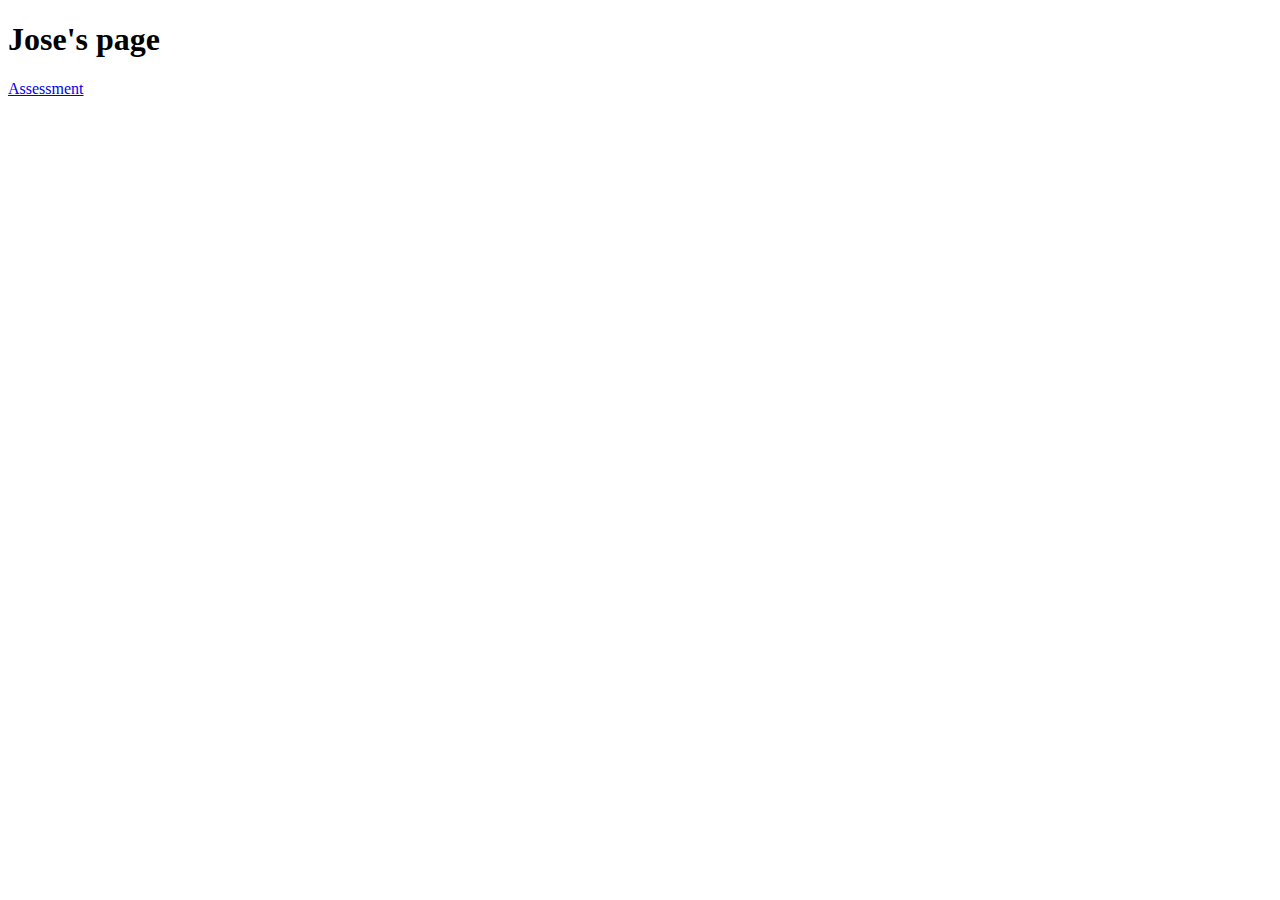
<file: index.html>
<!DOCTYPE html>
<html lang="en">
  <head>
    <meta charset="UTF-8" />
    <meta name="viewport" content="width=device-width, initial-scale=1.0" />
    <title>Recipe Recipe</title>
  </head>
  <body>
    <h1>Jose's page</h1>
    <a href="assessment/index.html">Assessment</a>
  </body>
</html>
</file>
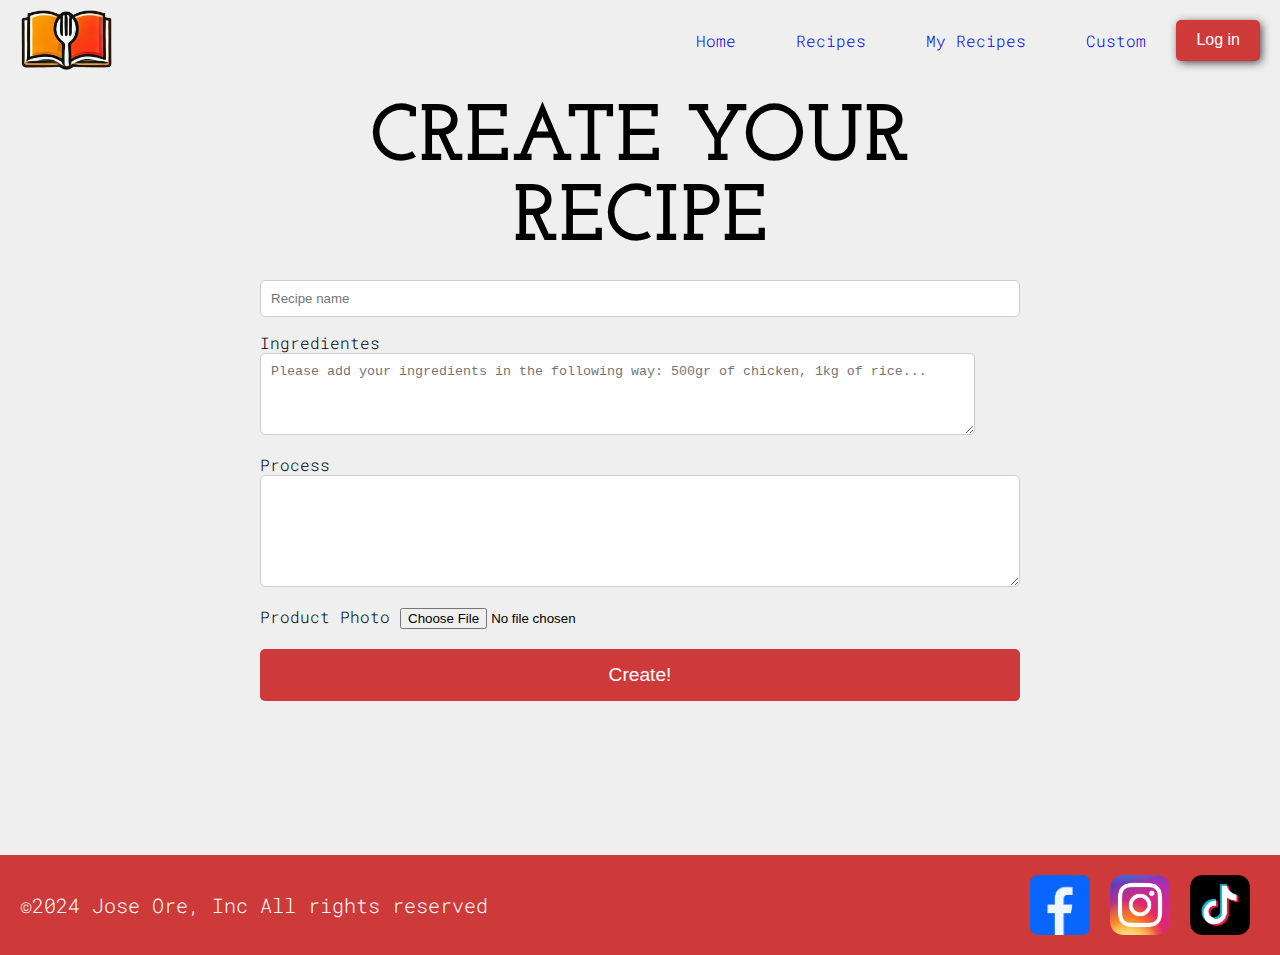
<file: assessment/customrecipe.html>
<!DOCTYPE html>
<html lang="en">
  <head>
    <meta charset="UTF-8" />
    <meta name="viewport" content="width=device-width, initial-scale=1.0" />
    <link rel="stylesheet" href="css/base.css" />
    <link rel="stylesheet" href="css/components.css" />
    <link rel="stylesheet" href="css/layout.css" />
    <link rel="stylesheet" href="css/reset.css" />
    <link rel="icon" href="images/logo/recipe_logo.png" type="image/png" />
    <title>Document</title>
  </head>
  <body>
    <nav>
      <nav class="nav">
        <div class="logo">
          <img src="images/logo/recipe_logo.png" alt="page-logo" />
        </div>
        <div class="navigator-links">
          <a class="link" href="index.html">Home</a>
          <a class="link" href="recipes.html">Recipes</a>
          <a class="link" href="myrecipes.html">My Recipes</a>
          <a class="link" href="customrecipe.html">Custom</a>
          <button class="button login-button">Log in</button>
        </div>
      </nav>
      <nav class="nav-responsive">
        <svg
          xmlns="http://www.w3.org/2000/svg"
          fill="none"
          viewBox="0 0 24 24"
          stroke-width="1.5"
          stroke="currentColor"
          class="size-6"
        >
          <path
            stroke-linecap="round"
            stroke-linejoin="round"
            d="M3.75 6.75h16.5M3.75 12h16.5m-16.5 5.25h16.5"
          />
        </svg>
      </nav>
    </nav>
    <main class="main-container">
      <h1 class="title">CREATE YOUR RECIPE</h1>
      <div class="form" id="recipeFormContainer">
        <form class="recipe-form" id="recipeForm">
          <input
            type="text"
            placeholder="Recipe name"
            class="recipe-form__input"
            name="product_name"
          />
          <div class="recipe-form__grid">
            <label class="recipe-form__description">
              Ingredientes
              <textarea
                rows="4"
                name="product_owner"
                maxlength="255"
                placeholder="Please add your ingredients in the following way: 500gr of chicken, 1kg of rice..."
              ></textarea>
            </label>
          </div>
          <div class="recipe-form__description">
            <label>
              Process
              <textarea rows="6" name="product_description"></textarea>
            </label>
          </div>
          <div class="recipe-form__description">
            <label>
              Product Photo
              <input type="file" name="product_photo" accept="image/*" />
            </label>
          </div>
          <button type="submit" class="submit-button" id="submitButton">
            Create!
          </button>
        </form>
      </div>
    </main>
    <footer class="footer">
      <div>
        <p>©2024 Jose Ore, Inc All rights reserved</p>
      </div>
      <div class="social-media">
        <img src="images/logo/fb-logo.png" alt="" />
        <img src="images/logo/Instagram-logo.png" alt="" />
        <img src="images/logo/tiktok-logo.png" alt="" />
      </div>
    </footer>
    <script type="module" src="/js/main.js"></script>
    <script type="module" src="/js/api.js"></script>
    <script type="module" src="/js/display.js"></script>
  </body>
</html>
</file>
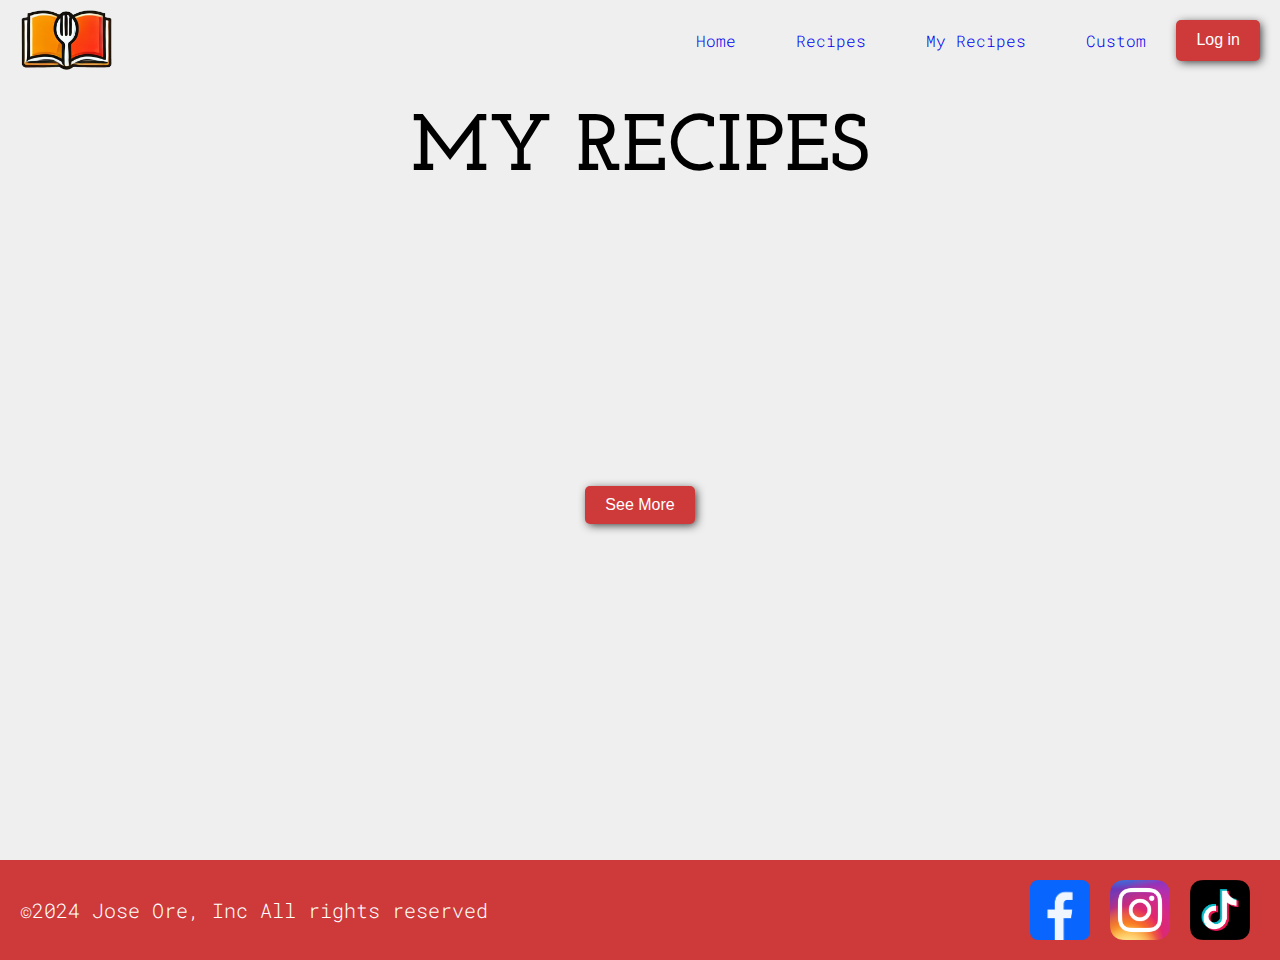
<file: assessment/myrecipes.html>
<!DOCTYPE html>
<html lang="en">
  <head>
    <meta charset="UTF-8" />
    <meta name="viewport" content="width=device-width, initial-scale=1.0" />
    <link rel="stylesheet" href="css/reset.css" />
    <link rel="stylesheet" href="css/base.css" />
    <link rel="stylesheet" href="css/layout.css" />
    <link rel="stylesheet" href="css/components.css" />
    <link rel="icon" href="images/logo/recipe_logo.png" type="image/png" />
    <title>Recipe Recipe</title>
  </head>
  <body>
    <!-- Navigator Section -->
    <nav>
      <nav class="nav">
        <div class="logo">
          <img src="images/logo/recipe_logo.png" alt="page-logo" />
        </div>
        <div class="navigator-links">
          <a class="link" href="index.html">Home</a>
          <a class="link" href="recipes.html">Recipes</a>
          <a class="link" href="myrecipes.html">My Recipes</a>
          <a class="link" href="customrecipe.html">Custom</a>
          <button class="button login-button">Log in</button>
        </div>
      </nav>
      <nav class="nav-responsive">
        <svg
          xmlns="http://www.w3.org/2000/svg"
          fill="none"
          viewBox="0 0 24 24"
          stroke-width="1.5"
          stroke="currentColor"
          class="size-6"
        >
          <path
            stroke-linecap="round"
            stroke-linejoin="round"
            d="M3.75 6.75h16.5M3.75 12h16.5m-16.5 5.25h16.5"
          />
        </svg>
      </nav>
    </nav>
    <h1 class="recipes-title">MY RECIPES</h1>

    <!-- Recipes Display Section -->
    <main class="myrecipe-display">
      <div class="myrecipe__container" id="myrecipeContainer"></div>
      <button class="myrecipe__button button" id="myrecipeButton">
        See More
      </button>
    </main>
    <footer class="footer">
      <p>©2024 Jose Ore, Inc All rights reserved</p>
      <div class="social-media">
        <img src="images/logo/fb-logo.png" alt="" />
        <img src="images/logo/Instagram-logo.png" alt="" />
        <img src="images/logo/tiktok-logo.png" alt="" />
      </div>
    </footer>
    <!-- <script type="module" src="/js/main.js"></script> -->
    <script type="module" src="/js/api.js"></script>
    <script type="module" src="/js/myrecipes.js"></script>
  </body>
</html>
</file>
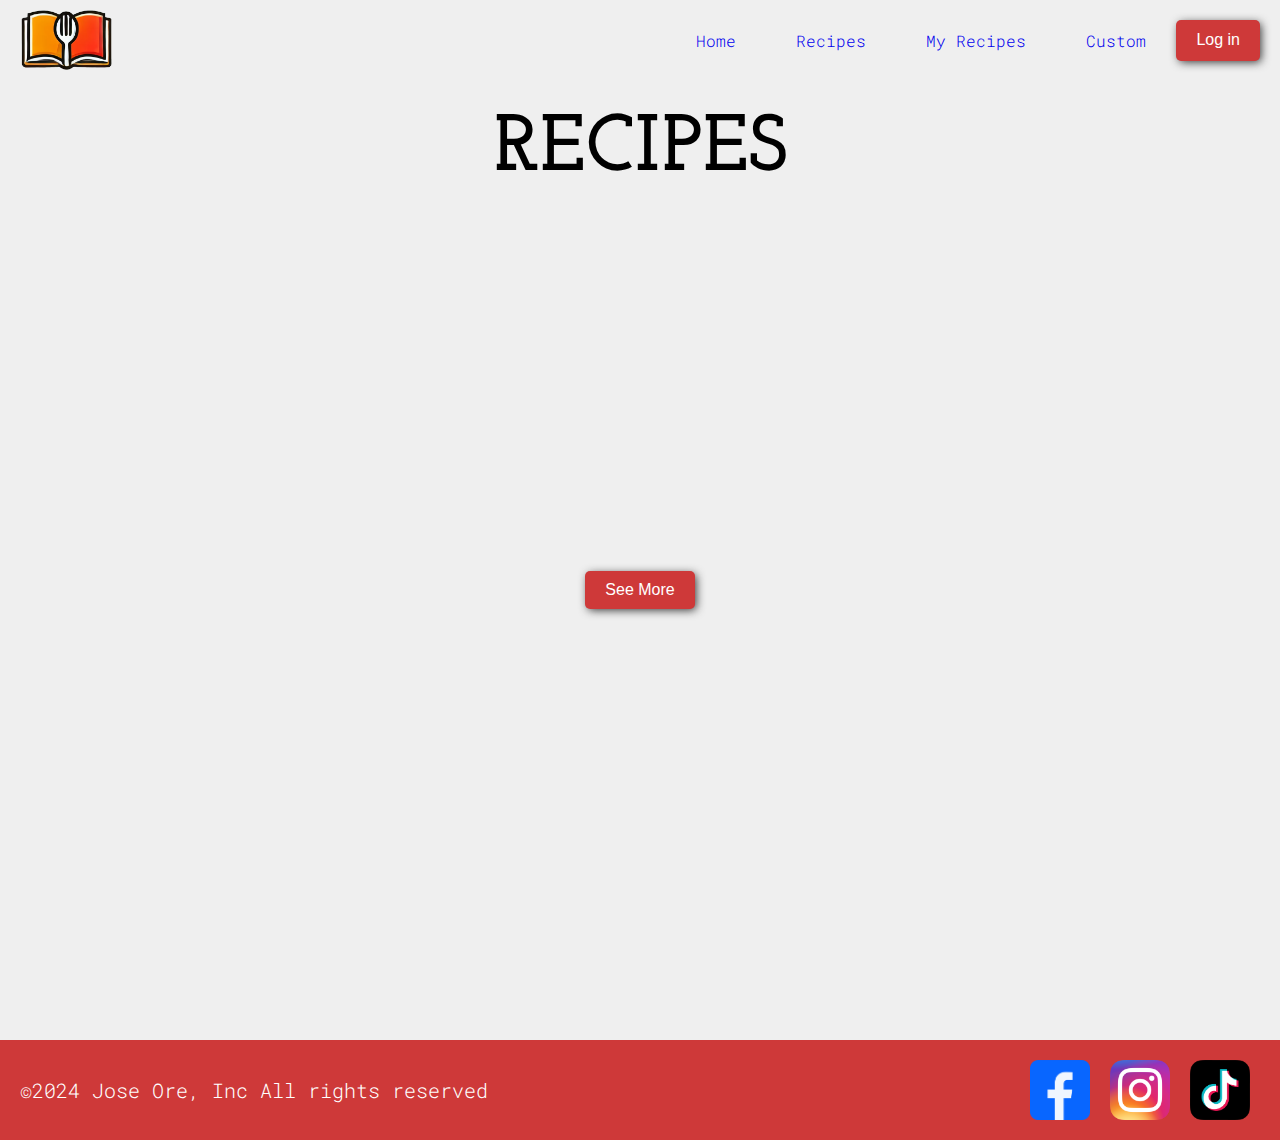
<file: assessment/recipes.html>
<!DOCTYPE html>
<html lang="en">
  <head>
    <meta charset="UTF-8" />
    <meta name="viewport" content="width=device-width, initial-scale=1.0" />
    <link rel="stylesheet" href="css/reset.css" />
    <link rel="stylesheet" href="css/base.css" />
    <link rel="stylesheet" href="css/layout.css" />
    <link rel="stylesheet" href="css/components.css" />
    <link rel="icon" href="images/logo/recipe_logo.png" type="image/png" />
    <title>Recipe Recipe</title>
  </head>
  <body>
    <!-- Navigator Section -->
    <nav>
      <nav class="nav">
        <div class="logo">
          <img src="images/logo/recipe_logo.png" alt="page-logo" />
        </div>
        <div class="navigator-links">
          <a class="link" href="index.html">Home</a>
          <a class="link" href="recipes.html">Recipes</a>
          <a class="link" href="myrecipes.html">My Recipes</a>
          <a class="link" href="customrecipe.html">Custom</a>
          <button class="button login-button">Log in</button>
        </div>
      </nav>
      <nav class="nav-responsive">
        <svg
          xmlns="http://www.w3.org/2000/svg"
          fill="none"
          viewBox="0 0 24 24"
          stroke-width="1.5"
          stroke="currentColor"
          class="size-6"
        >
          <path
            stroke-linecap="round"
            stroke-linejoin="round"
            d="M3.75 6.75h16.5M3.75 12h16.5m-16.5 5.25h16.5"
          />
        </svg>
      </nav>
    </nav>
    <h1 class="recipes-title">RECIPES</h1>
    <!-- Recipes Display Section -->
    <main class="recipe-display">
      <div class="recipe__container" id="recipeContainer"></div>
      <button class="recipe__button button" id="recipeButton">See More</button>
    </main>
    <footer class="footer">
      <p>©2024 Jose Ore, Inc All rights reserved</p>
      <div class="social-media">
        <img src="images/logo/fb-logo.png" alt="" />
        <img src="images/logo/Instagram-logo.png" alt="" />
        <img src="images/logo/tiktok-logo.png" alt="" />
      </div>
    </footer>
    <script type="module" src="/js/main.js"></script>
    <script type="module" src="/js/api.js"></script>
  </body>
</html>
</file>
<file: assessment/css/base.css>
@import url("https://fonts.googleapis.com/css2?family=Roboto+Mono:ital,wght@0,100..700;1,100..700&display=swap");

@import url("https://fonts.googleapis.com/css2?family=Josefin+Slab:ital,wght@0,100..700;1,100..700&family=Roboto+Mono:ital,wght@0,100..700;1,100..700&display=swap");

/*.roboto-mono-<uniquifier> {
    font-family: "Roboto Mono", monospace;
    font-optical-sizing: auto;
    font-weight: <weight>;
    font-style: normal;
}*/

:root {
  --background-light: #efefef;
  --button-crimson: #ce3939;
  --button-crimson-darker: #b83232;
  --text-white: #ffffff;
}

body {
  background-color: var(--background-light);
  font-size: 16px;
  font-family: "Roboto Mono", monospace;
  font-weight: 300;
}

h1 {
  font-size: 80px;
  font-family: "Josefin Slab", system-ui;
  font-weight: 700;
}

@media (max-width: 480px) {
  h1 {
    font-size: 60px;
  }
}

h2 {
  font-size: 60px;
  font-family: "Josefin Slab", system-ui;
  font-weight: 700;
}

@media (max-width: 480px) {
  h2 {
    font-size: 40px;
    text-align: center;
  }
}

p {
  font-size: 30px;
}

@media (max-width: 480px) {
  p {
    font-size: 20px;
  }
}
</file>
<file: assessment/css/components.css>
.button {
  padding: 10px 20px;
  border-radius: 5px;
  border: none;
  background-color: var(--button-crimson);
  color: var(--text-white);
  box-shadow: 2px 2px 10px -1px rgb(46, 46, 46);
  flex-shrink: 0;
  font-size: 1rem;
}

.button-responsive {
  display: none;
}

@media (max-width: 480px) {
  .button {
    display: none;
  }

  .button-responsive {
    display: block;
  }
}

.button:hover {
  background-color: var(--button-crimson-darker);
  transform: scale(1.05);
  transition: transform 0.5s;
}

.section {
  display: flex;
  flex-wrap: wrap;
  justify-content: center;
  align-items: center;
  padding: 50px 50px;
}

@media (max-width: 480px) {
  .section {
    padding: 20px 20px;
  }
}

.subsection {
  width: 50%;
  min-width: 500px;
  padding: 50px 0;
}

@media (max-width: 480px) {
  .subsection {
    min-width: unset;
    width: 90%;
  }
}

.option {
  background-color: var(--button-crimson);
  margin: 20px 0;
  width: 350px;
  height: 60px;
  display: flex;
  justify-content: center;
  align-items: center;
  background-size: cover;
  background-position: center;
}

.option p {
  width: 100%;
  color: white;
  padding-left: 20px;
  position: relative;
}

.option:hover {
  transform: scale(1.05);
  transition: transform 0.5s;
  font-weight: 600;
}

.card {
  background-color: var(--text-white);
  border-radius: 20px;
  max-width: 350px;
  display: flex;
  flex-direction: column;
  justify-content: center;
  align-items: center;
  margin: 0 20px;
  padding: 20px 20px;
  flex-shrink: 0;

  box-shadow: 2px 2px 10px -1px rgb(218, 218, 218);
}

.card__img {
  width: 200px;
  height: 200px;
  border-radius: 50%;
}

.card__img img {
  width: 100%;
  height: 100%;
  object-fit: cover;
  border-radius: 50%;
}

.card__title {
  padding: 10px;
}

.card__rating {
  height: 30px;
  display: flex;
}

.card__rating img {
  width: 100%;
  height: 100%;
  object-fit: contain;
  margin: 0 4px;
}

.card__description {
  font-size: 20px;
  text-align: center;
  padding: 10px 10px;
}

.card__interactable {
  padding: 10px;
  display: flex;
}

.card__interactable svg {
  width: 25px;
}

.card__interactable-counter {
  font-size: 20px;
}

.social-media img {
  width: 100%;
  height: 100%;
  object-fit: contain;
  margin: 0 10px;
}

@media (max-width: 480px) {
  .social-media img {
    width: 50px;
    height: 50px;
  }
}

/* RECIPES PAGE */

/* -----Recipe card----- */
.recipe-card {
  border-radius: 20px;
  width: 300px;
  height: 450px;
  overflow: hidden;
}

.recipe-card__img {
  background-size: cover;
  background-position: center;
  object-fit: cover;
  width: 100%;
  height: 65%;
}

.recipe-card--img {
  background-size: cover;
  background-position: center;
  width: 100%;
}

.recipe-card__script {
  background-color: white;
  display: flex;
  flex-direction: column;
  padding: 10px;
  height: 35%;
}

.recipe-card__title {
  font-size: 20px;
  font-weight: 500;
}

.recipe-card__rating img {
  width: 20px;
}

.recipe-card__description {
  font-size: 15px;
  padding: 10px 0;
}

.recipe-card__interactables {
  display: flex;
}

.recipe-card__interactable {
  display: flex;
  margin-right: 10px;
}

.card__interactables__img {
  width: 20px;
}

.card__interactables__text {
  font-size: 15px;
}
</file>
<file: assessment/css/layout.css>
.principal {
  width: 100%;
  height: 100vh;
  background-image: url("/assessment/images/backgrounds/hero1.jpg");
  background-size: cover;
}

@media (max-width: 480px) {
  .principal {
    background-image: none;
  }
}

.nav {
  display: flex;
  justify-content: space-between;
  align-items: center;
  padding: 10px 20px 10px 20px;
  height: 80px;
}

.nav-responsive {
  display: none;
}

@media (max-width: 480px) {
  .nav {
    display: none;
  }

  .nav-responsive {
    display: flex;
    height: 60px;
    justify-content: flex-end;
    align-items: center;
  }

  .nav-responsive svg {
    width: 50px;
    margin-right: 10px;
  }
}

.logo {
  height: 100%;
}

.logo img {
  width: 100%;
  height: 100%;
  object-fit: contain;
}

.navigator-links {
  display: flex;
}

.link {
  padding: 10px 30px 10px 30px;
  text-decoration: none;
}

.link:visited {
  color: inherit;
}

.link:hover {
  transform: scale(1.1);
  transition: transform 0.5s;
}

.container {
  max-width: 1440px;
  display: flex;
  margin: 0 auto;
  flex-direction: column;
}

.header {
  display: flex;
  height: 100%;
  justify-content: center;
  align-items: center;
  padding-top: 100px;
  padding-bottom: 100px;
}

@media (max-width: 480px) {
  .header {
    padding-top: 30px;
  }
}

.header-empty {
  width: 50%;
  height: 100%;
}

@media (max-width: 480px) {
  .header-empty {
    display: none;
  }
}

.header-text {
  width: 50%;
  padding-top: 100px;
}

@media (max-width: 480px) {
  .header-text {
    width: 80%;
    padding-top: 50px;
    display: flex;
    flex-direction: column;
  }
  .header-title {
    text-align: center;
    padding-bottom: 20px;
  }
}

.header__logo {
  display: none;
}

@media (max-width: 480px) {
  .header__logo {
    display: block;
  }
}

.header-description {
  font-size: 40px;
  padding-top: 20px;
}

.header-description-dinamic {
  font-size: 40px;
  font-weight: 400;
  padding-bottom: 30px;
}

@media (max-width: 480px) {
  .header-description {
    font-size: 30px;
    text-align: center;
  }

  .header-description-dinamic {
    text-align: center;
    font-size: 30px;
  }
}

.carrousel-container {
  width: 100%;
  overflow: hidden;
  padding-bottom: 80px;
}

@media (max-width: 480px) {
  .carrousel-container {
    display: none;
  }
}

.carrousel {
  display: flex;
  transition: transform 0.5s ease-in-out;
}

.carrousel-img {
  width: 300px;
  height: 300px;
  flex-shrink: 0;
}

.carrousel-img img {
  width: 100%;
  height: 100%;
  object-fit: cover;
}

.subsection--recipes-script {
  padding-left: 100px;
}

@media (max-width: 480px) {
  .subsection--recipes-script {
    width: 90%;
    padding: 20px 0;
  }
}

.subsection--recipes-script p {
  padding: 40px 0 40px 0;
}

.recipes-script p {
  padding: 40px 0 40px 0;
}

.recipes-type {
  display: flex;
  align-items: center;
  justify-content: center;
}

@media (max-width: 480px) {
  .recipes-type {
    padding-top: 10px;
  }
}

.recipe-grid {
  display: grid;
  grid-template-columns: 1fr 1fr;
  grid-template-rows: auto;
  gap: 20px;
}

.recipe-types-container {
  position: relative;
  display: inline-block;
  width: 200px;
  height: 200px;
  border-radius: 20px;
  transition: 0.2s ease-in-out;
}

@media (max-width: 480px) {
  .recipe-types-container {
    width: 120px;
    height: 120px;
  }
}

.recipe-types-container:hover {
  transform: scale(1.02);
}

.overlay {
  position: absolute;
  width: 100%;
  height: 100%;
  z-index: 1;
  top: 0;
  left: 0;
  border-radius: 20px;
  display: flex;
  align-items: center;
  justify-content: center;
  color: white;
  transition: 0.2s ease-in-out;
  opacity: 0;
}

.overlay:hover {
  opacity: 1;
}

.overlay1 {
  background: linear-gradient(
    to bottom,
    rgba(255, 60, 60, 0),
    rgba(255, 0, 0, 0.7)
  );
}

.overlay2 {
  background: linear-gradient(
    to bottom,
    rgba(255, 60, 60, 0),
    rgb(88, 82, 255)
  );
}

.overlay3 {
  background: linear-gradient(
    to bottom,
    rgba(255, 60, 60, 0),
    rgb(172, 167, 14)
  );
}

.overlay4 {
  background: linear-gradient(
    to bottom,
    rgba(255, 60, 60, 0),
    rgb(95, 252, 43)
  );
}

.recipe-types-container img {
  width: 100%;
  height: 100%;
  display: block;
  object-fit: cover;
  border-radius: inherit;
}

.custom-recipes {
  display: flex;
  padding-bottom: 150px;
}

.custom-recipe-flip {
  width: 50%;
  display: flex;
  align-items: center;
  justify-content: center;
}

.custom-recipe-flip div {
  background-image: url("/assessment/images/dishes/dish1.jpg");
  background-size: cover;
  background-position: center;
  background-repeat: no-repeat;
  border-radius: 50%;
  height: 400px;
  width: 400px;
}

@media (max-width: 480px) {
  .custom-recipe-flip {
    display: none;
  }
}

.custom-recipe-script {
  width: 50%;
  display: flex;
  align-items: center;
  justify-content: center;
}

@media (max-width: 480px) {
  .custom-recipe-script {
    width: 90%;
  }
}

.recipe-flip-responsive {
  display: none;
}

@media (max-width: 480px) {
  .recipe-flip-responsive {
    display: block;
    background-image: url("/assessment/images/dishes/dish10.jpg");
    background-size: cover;
    background-position: center;
    width: 340px;
    height: 340px;
    border-radius: 50%;
    padding: 0;
    margin-bottom: 50px;
  }
}

.custom-recipe-script p {
  padding-top: 40px;
  padding-bottom: 40px;
}

.subsection--script {
  width: 50%;
  padding-left: 150px;
}

@media (max-width: 480px) {
  .subsection--script {
    width: 90%;
    padding: 50px 0 0 0;
  }
}

.subsection--script p {
  padding: 40px 0 40px 0;
}

.subsection--groups {
  display: flex;
  flex-direction: column;
  justify-content: center;
  align-items: center;
}

.section--members {
  display: flex;
  flex-direction: column;
  overflow: hidden;
}

.section__title {
  padding-bottom: 50px;
}

@media (max-width: 480px) {
  .section__title {
    width: 100%;
  }
}

.card-container {
  display: flex;
  justify-content: center;
  align-items: center;
}

@media (max-width: 480px) {
  .card-container {
    display: none;
  }
}

.footer {
  height: 100px;
  margin-top: 100px;
  background-color: var(--button-crimson);
  display: flex;
  justify-content: space-between;
  padding: 20px 20px;
}

@media (max-width: 480px) {
  .footer {
    height: 100%;
    display: flex;
    flex-direction: column;
  }
}

.footer div {
  display: flex;
  justify-content: center;
  align-items: center;
}

.footer p {
  color: white;
  font-size: 20px;
  display: flex;
  justify-content: center;
  align-items: center;
}

@media (max-width: 480px) {
  .footer p {
    padding-bottom: 30px;
    text-align: center;
  }
}

/* RECIPES PAGE */
.recipe-display {
  display: flex;
  flex-direction: column;
  align-items: center;
  justify-content: center;
  min-height: 80vh;
}

.recipe__container {
  padding: 30px 50px;
  display: flex;
  justify-content: center;
  flex-wrap: wrap;
  gap: 20px;
  padding: 10px;
}

.recipes-title {
  text-align: center;
  padding: 30px 0;
}

/* RECIPES DISPLAY PAGE */

.display {
  min-height: 70vh;
}

.display__info {
  display: flex;
  justify-content: center;
  align-items: center;
}

.display__info-img {
  width: 50%;
  overflow: hidden;
  display: flex;
  justify-content: center;
}

.display__info-img img {
  width: 400px;
  height: 400px;
  object-fit: cover;
  border-radius: 30px;
}

.display__info-ingredients {
  width: 50%;
}

.info-ingredients__title {
  padding-bottom: 30px;
}

.info-ingredients__description {
  font-size: 20px;
  padding: 10px;
}

.display__process {
  padding-top: 50px;
  display: flex;
  align-items: center;
  justify-content: center;
}

.process--container {
  width: 80%;
}

.process__box {
  background-color: white;
  margin-top: 20px;
  width: 100%;
  height: auto;
  border: solid black 3px;
  border-radius: 15px;
}

/* CUSTOM RECIPE*/

.main-container {
  width: 100%;
  max-width: 800px; /* Limitar el ancho máximo para pantallas grandes */

  min-height: 75vh;
  padding: 20px;
  border-radius: 10px;
  margin: 0 auto; /* Centra el contenedor */
}

.title {
  text-align: center;
  margin-bottom: 20px;
}

.recipe-form {
  display: flex;
  flex-direction: column;
}

.recipe-form__input,
.recipe-form__select,
.recipe-form__process textarea,
.recipe-form__description textarea {
  width: 100%;
  padding: 10px;
  margin-bottom: 15px;
  border: 1px solid #ccc;
  border-radius: 5px;
}

.recipe-form__grid {
  display: grid;
  grid-template-columns: 1fr 30px; /* Organiza los inputs y los botones de ayuda */
  gap: 15px;
}

.recipe-form__help {
  align-self: center;
  background-color: #ddd;
  border-radius: 50%;
  width: 25px;
  height: 25px;
  display: flex;
  align-items: center;
  justify-content: center;
  cursor: pointer;
}

.recipe-form__process {
  display: flex;
  align-items: center;
  margin-bottom: 20px;
}

.delete-button {
  background: none;
  border: none;
  font-size: 1.5rem;
  cursor: pointer;
  margin-left: 10px;
}

.submit-button {
  background-color: #ce3939;
  color: white;
  border: none;
  padding: 15px;
  font-size: 1.2rem;
  cursor: pointer;
  border-radius: 5px;
  text-align: center;
  margin-top: 20px;
}

.myrecipe-display {
  min-height: 60vh;
  display: flex;
  align-items: center;
  justify-content: center;
  flex-direction: column;
}

.myrecipe__container {
  display: flex;
  gap: 20px;
  flex-wrap: wrap;
  margin-bottom: 30px;
}
</file>
